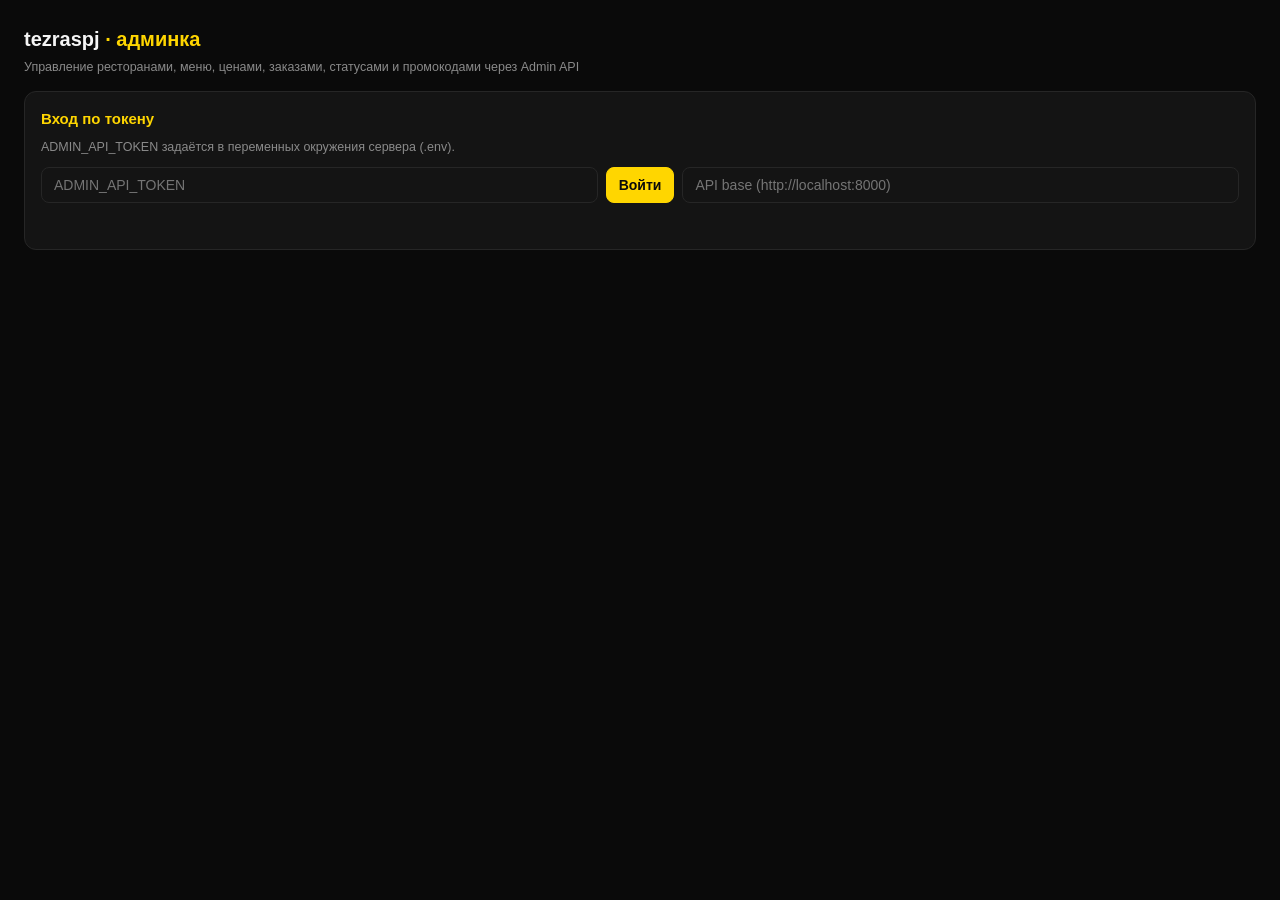
<file: public/admin/index.html>
<!DOCTYPE html>
<html lang="ru">
<head>
<meta charset="UTF-8">
<meta name="viewport" content="width=device-width, initial-scale=1.0">
<meta name="robots" content="noindex">
<title>tezraspj — Админ-панель</title>
<style>
  :root { --bg:#0A0A0A; --panel:#141414; --line:#262626; --fg:#F5F5F5; --muted:#8A8A8A; --yellow:#FFD600; --red:#FF4D4D; --green:#2FBF71; }
  * { box-sizing:border-box; margin:0; padding:0; }
  body { background:var(--bg); color:var(--fg); font:14px/1.5 Inter,Arial,sans-serif; padding:24px; }
  h1 { font-size:20px; margin-bottom:4px; } h1 span { color:var(--yellow); }
  h2 { font-size:15px; margin:18px 0 8px; color:var(--yellow); }
  .muted { color:var(--muted); font-size:12.5px; }
  .row { display:flex; gap:8px; flex-wrap:wrap; align-items:center; margin:10px 0; }
  input,select,button,textarea { background:var(--panel); color:var(--fg); border:1px solid var(--line); border-radius:8px; padding:9px 12px; font-size:14px; }
  input:focus,select:focus,textarea:focus { outline:none; border-color:var(--yellow); }
  button { cursor:pointer; font-weight:600; transition:.15s; }
  button:hover { border-color:var(--yellow); }
  button.primary { background:var(--yellow); color:#0A0A0A; border-color:var(--yellow); }
  button.danger { color:var(--red); }
  button.small { padding:4px 9px; font-size:12.5px; }
  table { width:100%; border-collapse:collapse; margin-top:6px; }
  th,td { text-align:left; padding:8px 10px; border-bottom:1px solid var(--line); font-size:13px; vertical-align:top; }
  th { color:var(--muted); font-weight:600; text-transform:uppercase; font-size:11px; letter-spacing:.04em; }
  .tag { display:inline-block; padding:2px 8px; border-radius:99px; font-size:11.5px; font-weight:700; background:#222; border:1px solid var(--line); }
  .tag.new { background:#3a3000; border-color:var(--yellow); color:var(--yellow); }
  .tag.done { background:#0e2b1c; border-color:var(--green); color:var(--green); }
  .tag.cancelled { background:#2b0e0e; border-color:var(--red); color:var(--red); }
  .card { background:var(--panel); border:1px solid var(--line); border-radius:12px; padding:16px; margin-top:14px; }
  .hidden { display:none; }
  #msg { min-height:20px; font-size:13px; margin-top:8px; }
  #msg.ok { color:var(--green); } #msg.err { color:var(--red); }
  .tabs button.active { background:var(--yellow); color:#0A0A0A; border-color:var(--yellow); }
  .price { color:var(--yellow); font-weight:700; }
  @media (max-width:640px){ body{padding:12px;} table{display:block;overflow-x:auto;} }
</style>
</head>
<body>

<h1>tezraspj <span>· админка</span></h1>
<div class="muted">Управление ресторанами, меню, ценами, заказами, статусами и промокодами через Admin API</div>

<!-- LOGIN -->
<div class="card" id="loginCard">
  <h2 style="margin-top:0">Вход по токену</h2>
  <div class="muted">ADMIN_API_TOKEN задаётся в переменных окружения сервера (.env).</div>
  <div class="row">
    <input type="password" id="tokenInput" placeholder="ADMIN_API_TOKEN" style="min-width:320px;flex:1">
    <button class="primary" onclick="login()">Войти</button>
    <input type="text" id="apiBaseInput" placeholder="API base (http://localhost:8000)" style="min-width:260px;flex:1">
  </div>
  <div id="msg"></div>
</div>

<!-- PANEL -->
<div id="panel" class="hidden">
  <div class="row tabs">
    <button class="active" data-tab="orders" onclick="showTab('orders',this)">📦 Заказы</button>
    <button data-tab="menu" onclick="showTab('menu',this)">🍽 Меню и цены</button>
    <button data-tab="restaurants" onclick="showTab('restaurants',this)">🏪 Рестораны</button>
    <button data-tab="promos" onclick="showTab('promos',this)">🏷 Промокоды</button>
    <span style="flex:1"></span>
    <button class="danger" onclick="logout()">Выйти</button>
  </div>

  <!-- ORDERS -->
  <div id="tab-orders">
    <div class="row">
      <select id="statusFilter" onchange="loadOrders()">
        <option value="">Все статусы</option>
      </select>
      <button onclick="loadOrders()">Обновить</button>
      <span class="muted">Статус меняется в строке заказа — сохраняется сразу.</span>
    </div>
    <table>
      <thead><tr><th>#</th><th>Клиент</th><th>Состав</th><th>Сумма</th><th>Статус</th><th>Создан</th></tr></thead>
      <tbody id="ordersBody"></tbody>
    </table>
  </div>

  <!-- MENU -->
  <div id="tab-menu" class="hidden">
    <div class="row">
      <select id="menuRestFilter" onchange="loadMenu()"><option value="">Все рестораны</option></select>
      <button onclick="loadMenu()">Обновить</button>
    </div>
    <table>
      <thead><tr><th>Блюдо</th><th>Ресторан</th><th>Категория</th><th>Цена, смн</th><th>Фото</th><th>Доступно</th><th></th></tr></thead>
      <tbody id="menuBody"></tbody>
    </table>
  </div>

  <!-- RESTAURANTS -->
  <div id="tab-restaurants" class="hidden">
    <table>
      <thead><tr><th>ID</th><th>Название</th><th>Категория</th><th>Рейтинг</th><th>Доставка</th><th>Мин. заказ</th><th>Блюд</th><th>Активен</th></tr></thead>
      <tbody id="restBody"></tbody>
    </table>
    <div class="muted" style="margin-top:8px">Создание/удаление заведений — через POST/DELETE /api/admin/restaurants (см. Swagger /docs).</div>
  </div>

  <!-- PROMOS -->
  <div id="tab-promos" class="hidden">
    <div class="row">
      <input id="newPromoCode" placeholder="КОД (например NEW15)">
      <input id="newPromoPercent" type="number" min="1" max="100" placeholder="%" style="width:90px">
      <button class="primary" onclick="createPromo()">Создать</button>
      <button onclick="loadPromos()">Обновить</button>
    </div>
    <table>
      <thead><tr><th>Код</th><th>Скидка</th><th>Активен</th><th></th></tr></thead>
      <tbody id="promosBody"></tbody>
    </table>
  </div>
</div>

<script>
const STATUSES = ['new','confirmed','preparing','delivering','done','cancelled'];
const STATUS_LABEL = {new:'новый',confirmed:'подтверждён',preparing:'готовится',delivering:'в доставке',done:'выполнен',cancelled:'отменён'};
let TOKEN = localStorage.getItem('tezraspj_admin_token') || '';
let API = localStorage.getItem('tezraspj_admin_api') || 'http://localhost:8000';

const msg = (t, ok) => { const el = document.getElementById('msg'); el.textContent = t; el.className = ok ? 'ok' : 'err'; };
const esc = s => String(s ?? '').replace(/[&<>"]/g, c => ({'&':'&amp;','<':'&lt;','>':'&gt;','"':'&quot;'}[c]));

async function api(path, options = {}) {
  const res = await fetch(API.replace(/\/+$/,'') + path, {
    method: options.method || 'GET',
    headers: { 'Content-Type':'application/json', 'Authorization':'Bearer ' + TOKEN, ...(options.headers||{}) },
    body: options.body ? JSON.stringify(options.body) : undefined
  });
  let data = null; try { data = await res.json(); } catch(e) {}
  if (!res.ok) {
    let detail = data && data.detail;
    if (Array.isArray(detail)) detail = detail.map(d => d.msg || JSON.stringify(d)).join('; ');
    throw new Error(detail || res.statusText);
  }
  return data;
}

async function login() {
  TOKEN = document.getElementById('tokenInput').value.trim();
  API = document.getElementById('apiBaseInput').value.trim() || 'http://localhost:8000';
  if (!TOKEN) return msg('Введите токен', false);
  try {
    await api('/api/admin/orders');
    localStorage.setItem('tezraspj_admin_token', TOKEN);
    localStorage.setItem('tezraspj_admin_api', API);
    document.getElementById('loginCard').classList.add('hidden');
    document.getElementById('panel').classList.remove('hidden');
    msg('', true);
    init();
  } catch (e) { msg('Вход отклонён: ' + e.message, false); }
}

function logout() {
  TOKEN = ''; localStorage.removeItem('tezraspj_admin_token');
  document.getElementById('panel').classList.add('hidden');
  document.getElementById('loginCard').classList.remove('hidden');
}

function showTab(name, btn) {
  document.querySelectorAll('.tabs button[data-tab]').forEach(b => b.classList.remove('active'));
  if (btn) btn.classList.add('active');
  ['orders','menu','restaurants','promos'].forEach(t =>
    document.getElementById('tab-' + t).classList.toggle('hidden', t !== name));
  ({orders:loadOrders, menu:loadMenu, restaurants:loadRestaurants, promos:loadPromos})[name]();
}

async function init() {
  const sel = document.getElementById('statusFilter');
  STATUSES.forEach(s => sel.insertAdjacentHTML('beforeend', `<option value="${s}">${STATUS_LABEL[s]}</option>`));
  await loadOrders();
}

// ---------- Orders ----------
async function loadOrders() {
  try {
    const status = document.getElementById('statusFilter').value;
    const orders = await api('/api/admin/orders' + (status ? '?status=' + status : ''));
    document.getElementById('ordersBody').innerHTML = orders.map(o => `
      <tr>
        <td><b>${o.id}</b></td>
        <td>${esc(o.client_name)}<div class="muted">${esc(o.client_phone)}</div>
            <div class="muted">📍 ${esc(o.client_address)}</div>
            ${o.client_comment ? `<div class="muted">💬 ${esc(o.client_comment)}</div>` : ''}</td>
        <td>${o.items.map(i => `${esc(i.name)} ×${i.qty} = <span class="price">${i.price*i.qty}</span>`).join('<br>')}
            <div class="muted">заведение: ${esc(o.restaurant_id)}${o.promo_code ? ' · промо: '+esc(o.promo_code) : ''}</div></td>
        <td><span class="price">${o.subtotal}</span>
            ${o.discount ? `<div class="muted">скидка -${o.discount}</div>` : ''}
            <div class="muted">доставка: ${o.delivery_fee === 0 ? '0 ✓' : o.delivery_fee}</div>
            <b>итого ${o.total}</b></td>
        <td>
          <span class="tag ${o.status}">${STATUS_LABEL[o.status] || o.status}</span><br><br>
          <select onchange="setStatus(${o.id}, this.value)" style="padding:4px 6px;font-size:12.5px">
            ${STATUSES.map(s => `<option value="${s}" ${s===o.status?'selected':''}>${STATUS_LABEL[s]}</option>`).join('')}
          </select>
        </td>
        <td class="muted">${new Date(o.created_at).toLocaleString('ru-RU')}</td>
      </tr>`).join('') || '<tr><td colspan="6" class="muted">Заказов нет</td></tr>';
  } catch (e) { msg('Ошибка загрузки заказов: ' + e.message, false); }
}

async function setStatus(id, status) {
  try { await api(`/api/admin/orders/${id}/status`, {method:'PATCH', body:{status}}); loadOrders(); }
  catch (e) { msg('Не удалось сменить статус: ' + e.message, false); }
}

// ---------- Menu ----------
async function loadMenu() {
  try {
    const [items, rests] = await Promise.all([api('/api/admin/menu'), api('/api/admin/restaurants')]);
    const rmap = Object.fromEntries(rests.map(r => [r.id, r.name]));
    const sel = document.getElementById('menuRestFilter');
    if (sel.options.length === 1) rests.forEach(r => sel.insertAdjacentHTML('beforeend', `<option value="${r.id}">${esc(r.name)}</option>`));
    const filter = sel.value;
    const shown = items.filter(m => !filter || m.restaurant_id === filter);
    document.getElementById('menuBody').innerHTML = shown.map(m => `
      <tr>
        <td><b>${esc(m.name)}</b><div class="muted">${esc(m.id)}</div></td>
        <td>${esc(rmap[m.restaurant_id] || m.restaurant_id)}</td>
        <td class="muted">${esc(m.category)}</td>
        <td><input type="number" step="0.5" min="0.5" value="${m.price}" style="width:90px;padding:5px 8px" id="price-${esc(m.id)}"></td>
        <td class="muted" style="max-width:170px;overflow:hidden;text-overflow:ellipsis">${esc(m.image)}</td>
        <td>${m.active ? '✓' : '—'}</td>
        <td><button class="small primary" onclick="savePrice('${esc(m.id)}')">Сохранить</button></td>
      </tr>`).join('');
  } catch (e) { msg('Ошибка загрузки меню: ' + e.message, false); }
}

async function savePrice(id) {
  try {
    const items = await api('/api/admin/menu');
    const m = items.find(x => x.id === id);
    m.price = parseFloat(document.getElementById('price-' + id).value);
    if (!(m.price > 0)) throw new Error('Цена должна быть больше 0');
    await api('/api/admin/menu/' + encodeURIComponent(id), {method:'PUT', body:m});
    msg('Цена «' + m.name + '» обновлена: ' + m.price + ' смн', true);
    loadMenu();
  } catch (e) { msg('Ошибка: ' + e.message, false); }
}

// ---------- Restaurants ----------
async function loadRestaurants() {
  try {
    const rests = await api('/api/admin/restaurants');
    document.getElementById('restBody').innerHTML = rests.map(r => `
      <tr>
        <td class="muted">${esc(r.id)}</td>
        <td><b>${esc(r.name)}</b><div class="muted">${esc(r.description)}</div></td>
        <td>${esc(r.category)}</td>
        <td>★ ${r.rating}</td>
        <td class="muted">${esc(r.delivery_time)}</td>
        <td class="muted">${esc(r.min_order)}</td>
        <td>${r.menu.length}</td>
        <td>${r.active ? '✓' : '—'}</td>
      </tr>`).join('');
  } catch (e) { msg('Ошибка загрузки ресторанов: ' + e.message, false); }
}

// ---------- Promos ----------
async function loadPromos() {
  try {
    const promos = await api('/api/admin/promos');
    document.getElementById('promosBody').innerHTML = promos.map(p => `
      <tr>
        <td><b>${esc(p.code)}</b></td>
        <td class="price">${p.percent}%</td>
        <td>${p.active ? '✓' : '—'}</td>
        <td>
          <button class="small" onclick="togglePromo(${p.id}, ${!p.active})">${p.active ? 'Отключить' : 'Включить'}</button>
          <button class="small danger" onclick="deletePromo(${p.id})">Удалить</button>
        </td>
      </tr>`).join('') || '<tr><td colspan="4" class="muted">Промокодов нет</td></tr>';
  } catch (e) { msg('Ошибка загрузки промокодов: ' + e.message, false); }
}

async function createPromo() {
  const code = document.getElementById('newPromoCode').value.trim().toUpperCase();
  const percent = parseInt(document.getElementById('newPromoPercent').value, 10);
  if (!code || !(percent > 0 && percent <= 100)) return msg('Укажите код и скидку 1–100%', false);
  try {
    await api('/api/admin/promos', {method:'POST', body:{code, percent, active:true}});
    document.getElementById('newPromoCode').value = ''; document.getElementById('newPromoPercent').value = '';
    msg('Промокод ' + code + ' создан', true); loadPromos();
  } catch (e) { msg('Ошибка: ' + e.message, false); }
}

async function togglePromo(id, active) {
  try {
    const promos = await api('/api/admin/promos');
    const p = promos.find(x => x.id === id);
    await api('/api/admin/promos/' + id, {method:'PATCH', body:{code:p.code, percent:p.percent, active}});
    loadPromos();
  } catch (e) { msg('Ошибка: ' + e.message, false); }
}

async function deletePromo(id) {
  if (!confirm('Удалить промокод?')) return;
  try { await api('/api/admin/promos/' + id, {method:'DELETE'}); loadPromos(); }
  catch (e) { msg('Ошибка: ' + e.message, false); }
}

// Auto-login if a token is stored.
if (TOKEN) {
  document.getElementById('tokenInput').value = TOKEN;
  document.getElementById('apiBaseInput').value = API;
  login();
}
</script>
</body>
</html>
</file>
